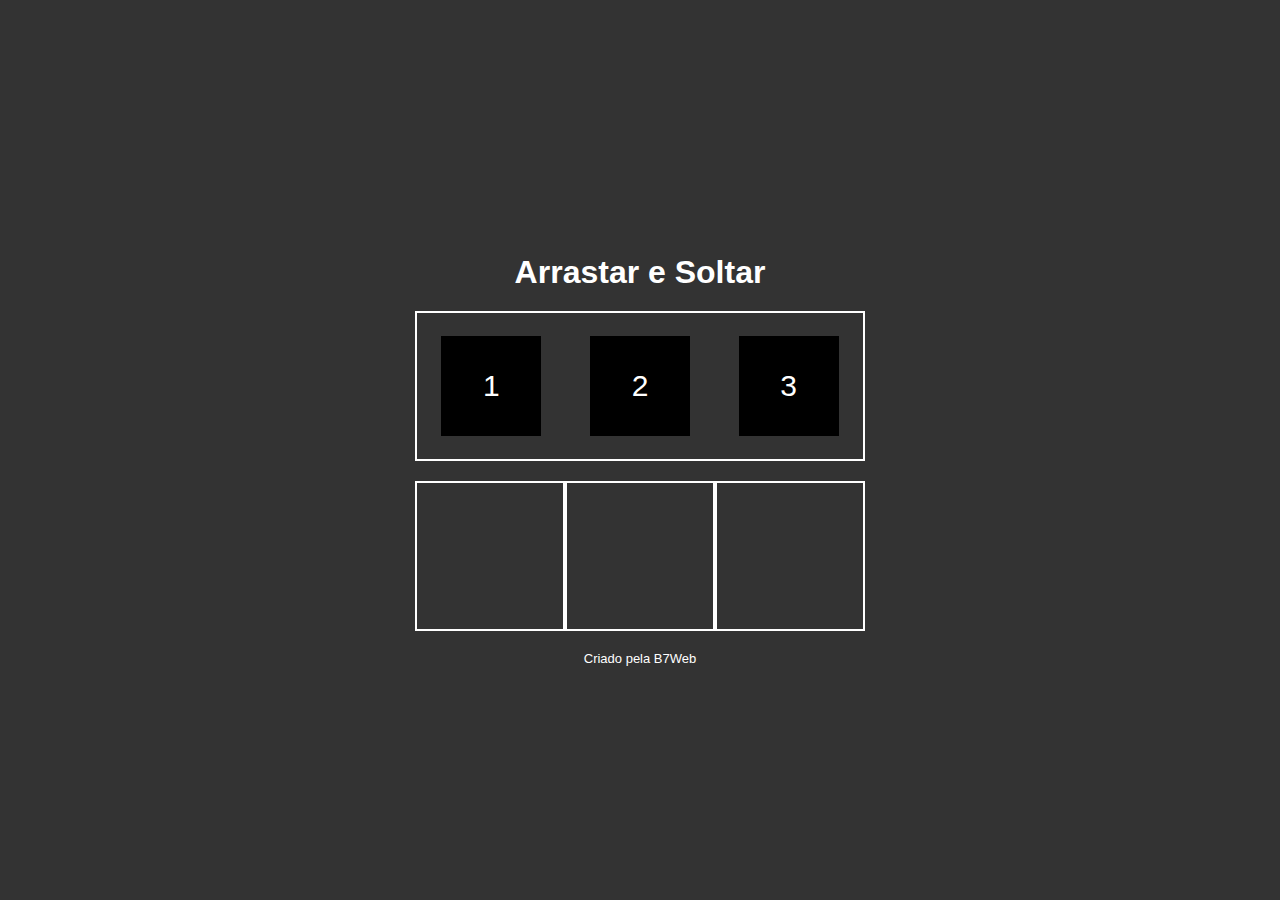
<file: arrasta-e-solta/index.html>
<!DOCTYPE html>
<html lang="pt">
<head>
    <meta charset="UTF-8">
    <meta http-equiv="X-UA-Compatible" content="IE=edge">
    <meta name="viewport" content="width=device-width, initial-scale=1.0">
    <title>Arrastar e Soltar</title>
    <link rel="stylesheet" href="style.css" />
</head>
<body>
    <h1>Arrastar e Soltar</h1>

    <div class="neutralArea">
        <div class="item" draggable="true">1</div>
        <div class="item" draggable="true">2</div>
        <div class="item" draggable="true">3</div>
    </div>

    <div class="areas">
        <div class="area" data-name="a"></div>
        <div class="area" data-name="b"></div>
        <div class="area" data-name="c"></div>
    </div>

    <footer>Criado pela B7Web</footer>

    <script src="script.js"></script>
</body>
</html>
</file>
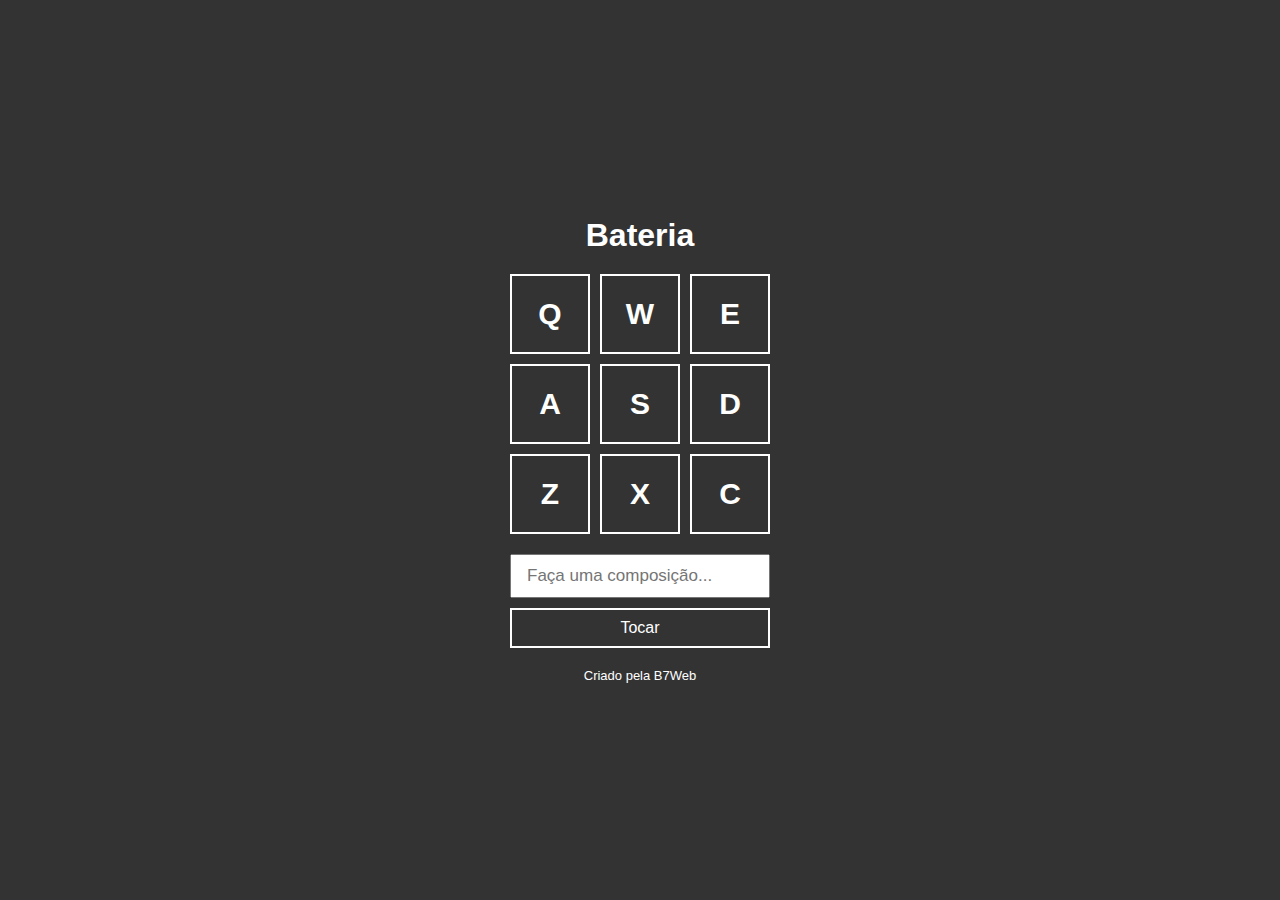
<file: bateria/index.html>
<!DOCTYPE html>
<html lang="pt">
<head>
    <meta charset="UTF-8">
    <meta http-equiv="X-UA-Compatible" content="IE=edge">
    <meta name="viewport" content="width=device-width, initial-scale=1.0">
    <title>Bateria</title>
    <link rel="stylesheet" href="style.css" />
</head>
<body>
    <h1>Bateria</h1>

    <div class="keys">
        <div data-key="keyq" class="key">Q</div>
        <div data-key="keyw" class="key">W</div>
        <div data-key="keye" class="key">E</div>

        <div data-key="keya" class="key">A</div>
        <div data-key="keys" class="key">S</div>
        <div data-key="keyd" class="key">D</div>

        <div data-key="keyz" class="key">Z</div>
        <div data-key="keyx" class="key">X</div>
        <div data-key="keyc" class="key">C</div>
    </div>
    <div class="composer">
        <input type="text" id="input" placeholder="Faça uma composição..." />
        <button>Tocar</button>
    </div>

    <footer>Criado pela B7Web</footer>

    <audio id="s_keyq" src="sounds/keyq.wav"></audio>
    <audio id="s_keyw" src="sounds/keyw.wav"></audio>
    <audio id="s_keye" src="sounds/keye.wav"></audio>
    <audio id="s_keya" src="sounds/keya.wav"></audio>
    <audio id="s_keys" src="sounds/keys.wav"></audio>
    <audio id="s_keyd" src="sounds/keyd.wav"></audio>
    <audio id="s_keyz" src="sounds/keyz.wav"></audio>
    <audio id="s_keyx" src="sounds/keyx.wav"></audio>
    <audio id="s_keyc" src="sounds/keyc.wav"></audio>
    
    <script src="script.js"></script>
</body>
</html>
</file>
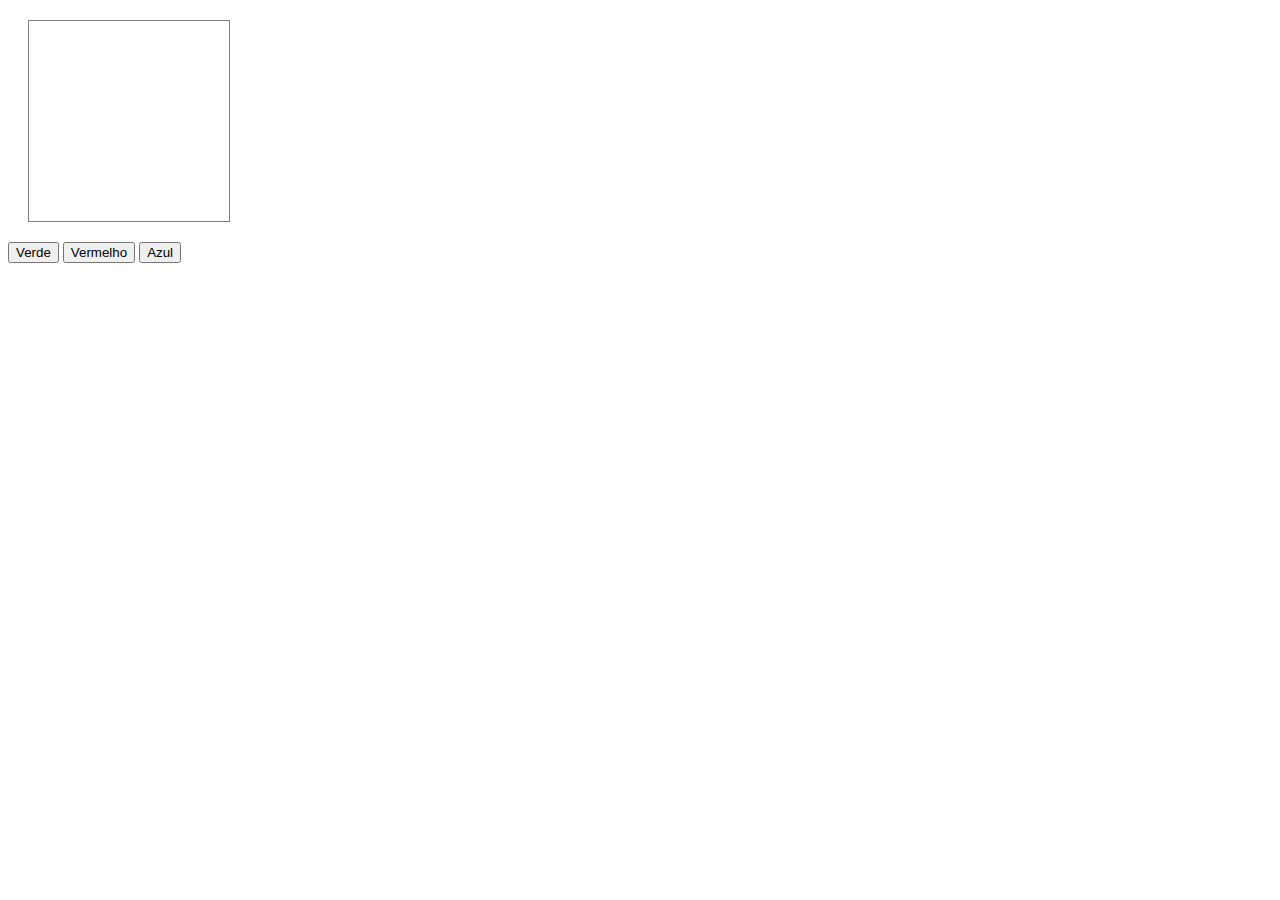
<file: ex002/index.html>
<!DOCTYPE html>
<html lang="en">
<head>
    <meta charset="UTF-8">
    <meta http-equiv="X-UA-Compatible" content="IE=edge">
    <meta name="viewport" content="width=device-width, initial-scale=1.0">
    <title>Document</title>
    <link rel="stylesheet" href="style.css">
</head>
<body>
    <div id="exemplo"></div>

    <button onclick="verde()">Verde</button>
    <button onclick="vermelho()">Vermelho</button>
    <button onclick="azul()">Azul</button>

<script src="script.js"></script>
</body>
</html>
</file>
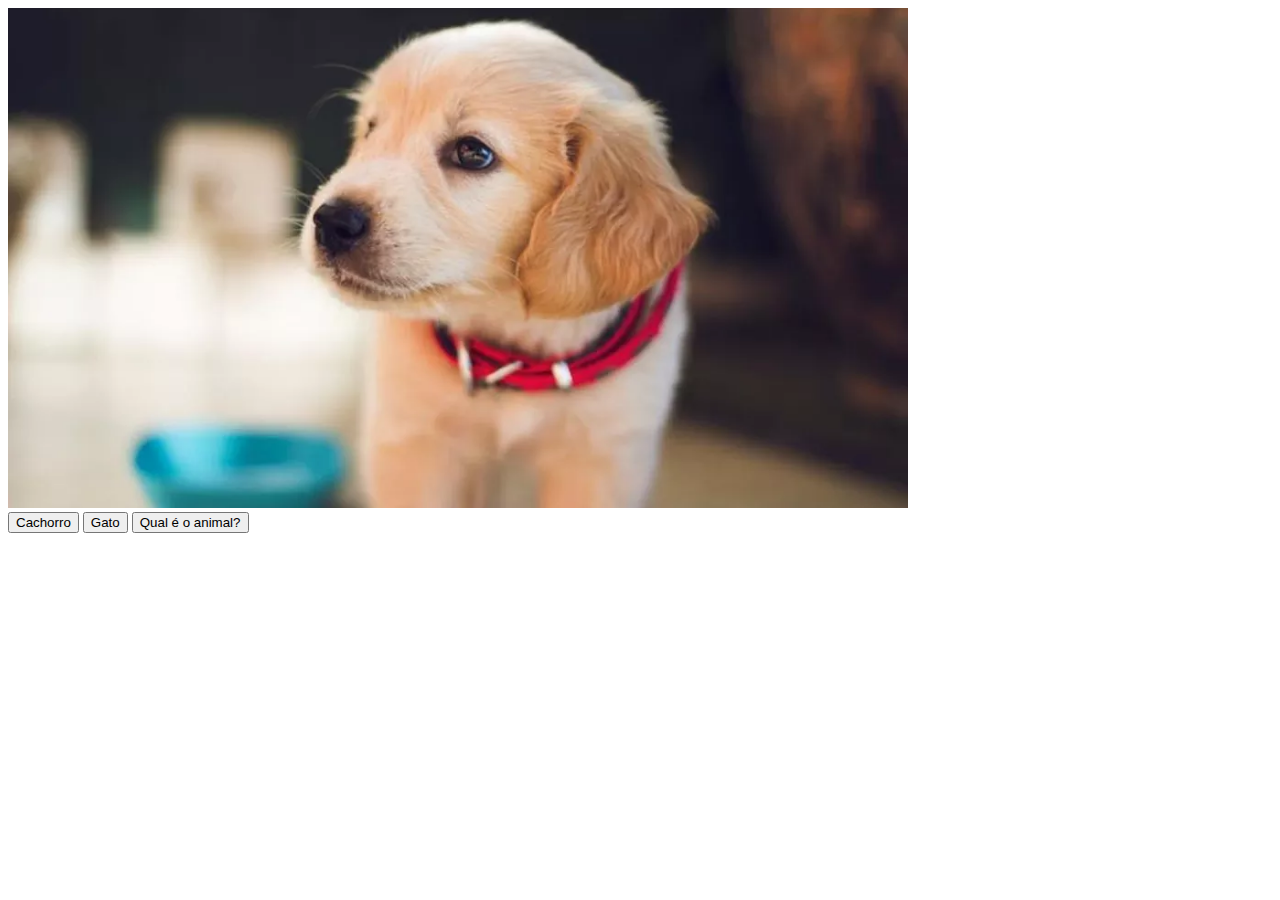
<file: ex004/index.html>
<!DOCTYPE html>
<html lang="en">
<head>
    <meta charset="UTF-8">
    <meta http-equiv="X-UA-Compatible" content="IE=edge">
    <meta name="viewport" content="width=device-width, initial-scale=1.0">
    <title>Document</title>
    <style>
        img {
            width: 900px;
            height: 500px;
            object-fit: cover;
        }
    </style>
</head>
<body>
    <img src="images/cachorro.jpg" data-name-animal="cachorro" class="imagem"> </br>
    <button onclick="trocarImagem('cachorro.jpg', 'cachorro')">Cachorro</button>
    <button onclick="trocarImagem('gato.jpg', 'gato')">Gato</button>
    <button onclick="qualAnimal()">Qual é o animal?</button>

    <script src="script.js"></script>
</body>
</html>
</file>
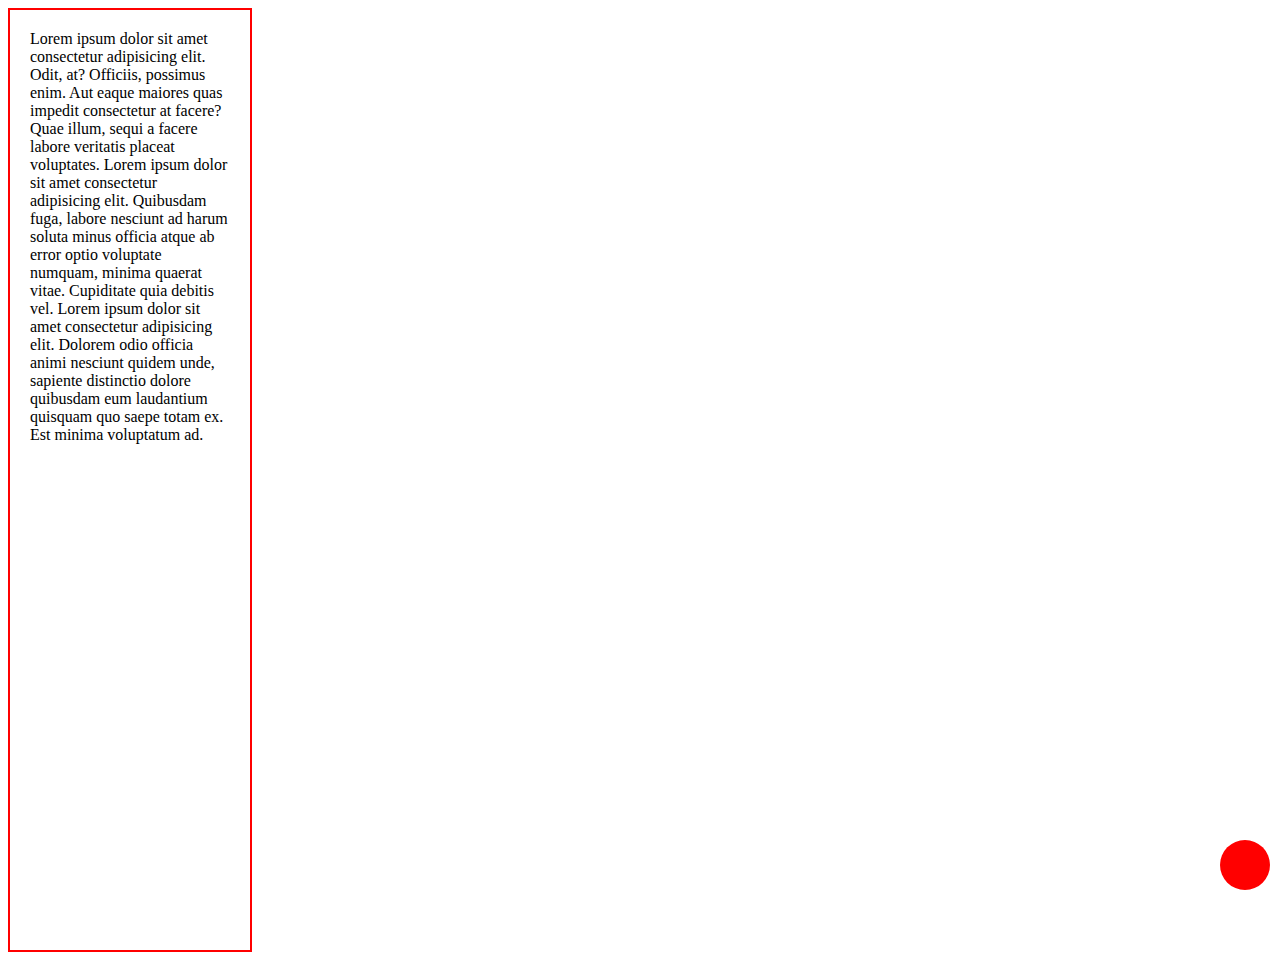
<file: ex005/index.html>
<!DOCTYPE html>
<html lang="en">
<head>
    <meta charset="UTF-8">
    <meta http-equiv="X-UA-Compatible" content="IE=edge">
    <meta name="viewport" content="width=device-width, initial-scale=1.0">
    <title>Document</title>
    <style>
        .texto {
            height: 900px;
            width: 200px;
            overflow: auto;
            border: 2px solid red;
            background-color: white;
            padding: 20px;
        }

        .botao {
            height: 50px;
            width: 50px;
            background-color: red;
            border-radius: 25px;
            position: fixed;
            right: 10px;
            bottom: 10px;
            cursor: pointer;
        }

        .none {
            display: none;
        }
    </style>
</head>
<body>
    <div class="texto">
        Lorem ipsum dolor sit amet consectetur adipisicing elit. Odit, at? Officiis, possimus enim. Aut eaque maiores quas impedit consectetur at facere? Quae illum, sequi a facere labore veritatis placeat voluptates. Lorem ipsum dolor sit amet consectetur adipisicing elit. Quibusdam fuga, labore nesciunt ad harum soluta minus officia atque ab error optio voluptate numquam, minima quaerat vitae. Cupiditate quia debitis vel.
        Lorem ipsum dolor sit amet consectetur adipisicing elit. Dolorem odio officia animi nesciunt quidem unde, sapiente distinctio dolore quibusdam eum laudantium quisquam quo saepe totam ex. Est minima voluptatum ad.
    </div>

    <div class="botao" onclick="subirTela()"></div>

    <script src="script.js"></script>
</body>
</html>
</file>
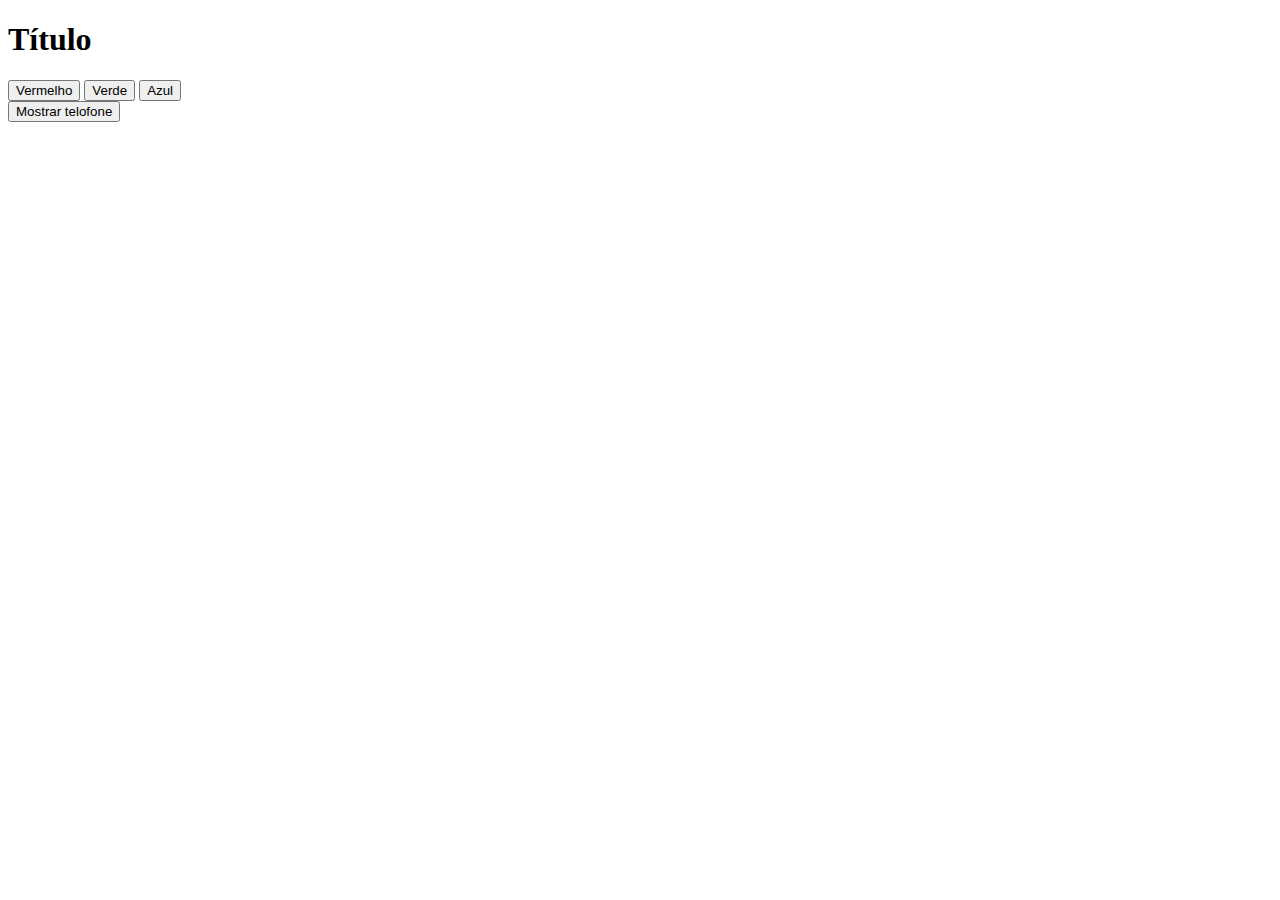
<file: ex006/index.html>
<!DOCTYPE html>
<html lang="pt-br">
<head>
    <meta charset="UTF-8">
    <meta http-equiv="X-UA-Compatible" content="IE=edge">
    <meta name="viewport" content="width=device-width, initial-scale=1.0">
    <title>Document</title>
    <style>
        .vermelho {
            background-color: red;
            color: white;
        }

        .verde {
            background-color: green;
            color: white;
        }

        .azul {
            background-color: blue;
            color: white;
        }

        #telefone {
            display: none;
        }
    </style>
</head>
<body>
    <h1 id="titulo">Título</h1>

    <button onclick="vermelho()">Vermelho</button>
    <button onclick="verde()">Verde</button>
    <button onclick="azul()">Azul</button>

    <div id="telefone">(55) 55555-5555</div> </br>
    <button onclick="mostrarTelefone(this)">Mostrar telofone</button>

    <script src="script.js"></script>
</body>
</html>
</file>
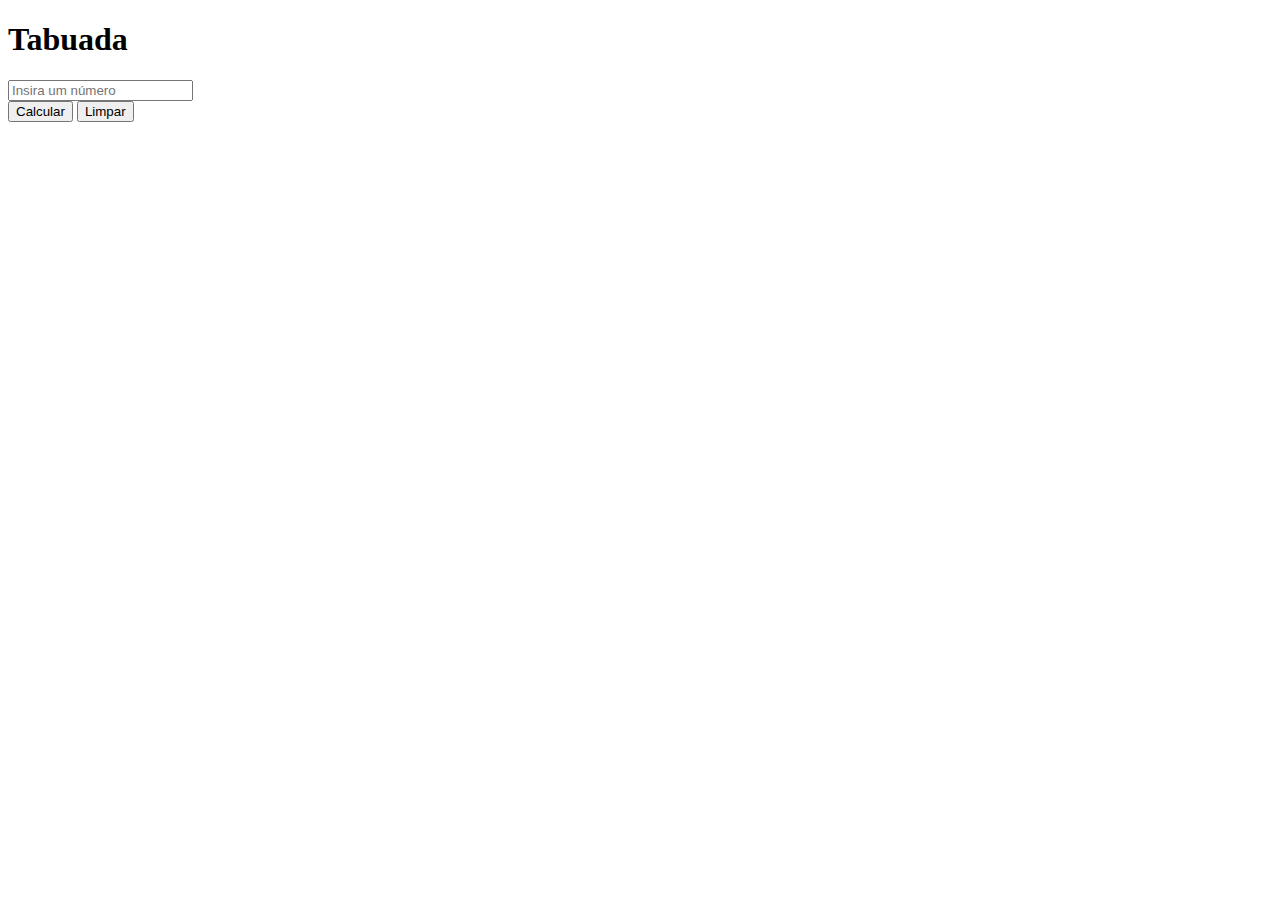
<file: ex011/index.html>
<!DOCTYPE html>
<html lang="pt-br">
<head>
    <meta charset="UTF-8">
    <meta http-equiv="X-UA-Compatible" content="IE=edge">
    <meta name="viewport" content="width=device-width, initial-scale=1.0">
    <title>Tabuada</title>
</head>
<body>
    <h1>Tabuada</h1>

    <input placeholder="Insira um número" type="number" id="numero"> </br>
    <button onclick="calcular()">Calcular</button>
    <button onclick="limpar()">Limpar</button>

    <div id="res"></div>

    <script src="script.js"></script>
</body>
</html>
</file>
<file: arrasta-e-solta/style.css>
* {
    margin: 0;
    padding: 0;
    box-sizing: border-box;
}

body {
    display: flex;
    min-height: 100vh;
    justify-content: center;
    align-items: center;
    flex-direction: column;
    background-color: #333;
    font-family: Arial, Helvetica, sans-serif;
}

h1 {
    color: #FFF;
    margin: 20px 0;
}

.neutralArea {
    width: 450px;
    height: 150px;
    display: flex;
    justify-content: space-around;
    align-items: center;
    border: 2px solid #FFF;
}
.item {
    width: 100px;
    height: 100px;
    background-color: #000;
    color: #FFF;
    font-size: 30px;
    display: flex;
    justify-content: center;
    align-items: center;
    cursor: grab;
}
.item.dragging {
    opacity: 0.5;
}
.areas {
    width: 450px;
    display: flex;
    margin-top: 20px;
}
.areas.correct .area {
    border: 2px solid #00FF00;
}
.area {
    width: 150px;
    height: 150px;
    border: 2px solid #FFF;
    display: flex;
    justify-content: center;
    align-items: center;
}
.hover {
    background-color: rgba(0, 0, 0, 0.3);
}
footer {
    margin-top: 20px;
    color: #FFF;
    font-size: 13px;
}
</file>
<file: bateria/style.css>
* {
    margin: 0;
    padding: 0;
    box-sizing: border-box;
}
body {
    display: flex;
    min-height: 100vh;
    justify-content: center;
    align-items: center;
    flex-direction: column;
    background-color: #333;
    font-family: Arial, Helvetica, sans-serif;
}

h1 {
    color: #FFF;
    margin-bottom: 20px;
}
.keys {
    display: grid;
    grid-template-columns: repeat(3, 1fr);
    gap: 10px;
}
.key {
    width: 80px;
    height: 80px;
    border: 2px solid #FFF;
    color: #FFF;
    display: flex;
    justify-content: center;
    align-items: center;
    font-size: 30px;
    font-weight: bold;
}
.key.active {
    border: 2px solid #FF0;
    color: #FF0;
}

.composer {
    width: 260px;
    margin-top: 20px;
}
.composer #input {
    width: 100%;
    outline: none;
    font-size: 17px;
    padding: 10px 15px;
}
.composer button {
    width: 100%;
    height: 40px;
    background: none;
    border: 2px solid #FFF;
    color: #FFF;
    font-size: 16px;
    margin-top: 10px;
    cursor: pointer;
}
.composer button:hover {
    background-color: rgba(0, 0, 0, 0.2);
}

footer {
    margin-top: 20px;
    color: #FFF;
    font-size: 13px;
}
</file>
<file: ex002/style.css>
#exemplo {
    width: 200px;
    height: 200px;
    margin: 20px;
    border: 1px solid grey;
}

.vermelho {
    background-color: red;
}

.verde {
    background-color: green;
}

.azul {
    background-color: blue;
}
</file>
